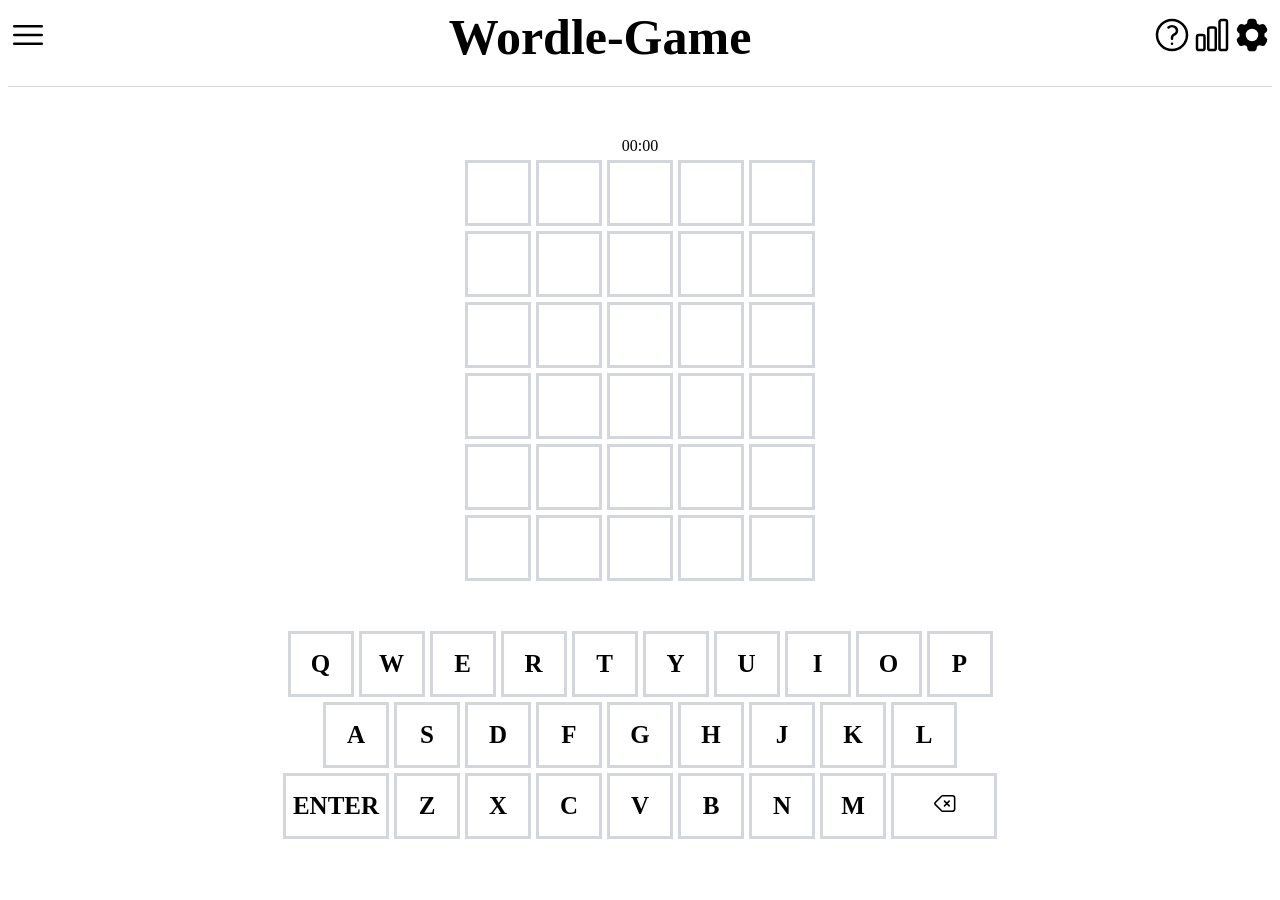
<file: index.html>
<!DOCTYPE html>
<html lang="en">
  <head>
    <meta charset="UTF-8" />
    <meta name="viewport" content="width=device-width, initial-scale=1.0" />
    <title>Wordle-Game</title>
    <link rel="stylesheet" href="css/main.css" />
    <link rel="stylesheet" href="css/header.css" />
    <link rel="stylesheet" href="css/footer.css" />
  </head>
  <body>
    <header>
      <div class="header-column">
        <div class="header-icon">
          <img src="assets/menu.svg" alt="menu" />
        </div>
      </div>
      <div class="header-title">Wordle-Game</div>
      <div class="header-column">
        <div class="header-icon">
          <img src="assets/question.svg" alt="question" />
        </div>
      </div>
      <div class="header-column">
        <div class="header-icon">
          <img src="assets/chart.svg" alt="chart" />
        </div>
      </div>
      <div class="header-column">
        <div class="header-icon">
          <img src="assets/setting.svg" alt="setting" />
        </div>
      </div>
    </header>

    <main>
      <div id="timer">00:00</div>
      <div class="board-row row-0">
        <div class="board-block" data-index="00"></div>
        <div class="board-block" data-index="01"></div>
        <div class="board-block" data-index="02"></div>
        <div class="board-block" data-index="03"></div>
        <div class="board-block" data-index="04"></div>
      </div>
      <div class="board-row row-1">
        <div class="board-block" data-index="10"></div>
        <div class="board-block" data-index="11"></div>
        <div class="board-block" data-index="12"></div>
        <div class="board-block" data-index="13"></div>
        <div class="board-block" data-index="14"></div>
      </div>
      <div class="board-row row-2">
        <div class="board-block" data-index="20"></div>
        <div class="board-block" data-index="21"></div>
        <div class="board-block" data-index="22"></div>
        <div class="board-block" data-index="23"></div>
        <div class="board-block" data-index="24"></div>
      </div>
      <div class="board-row row-3">
        <div class="board-block" data-index="30"></div>
        <div class="board-block" data-index="31"></div>
        <div class="board-block" data-index="32"></div>
        <div class="board-block" data-index="33"></div>
        <div class="board-block" data-index="34"></div>
      </div>
      <div class="board-row row-4">
        <div class="board-block" data-index="40"></div>
        <div class="board-block" data-index="41"></div>
        <div class="board-block" data-index="42"></div>
        <div class="board-block" data-index="43"></div>
        <div class="board-block" data-index="44"></div>
      </div>
      <div class="board-row row-5">
        <div class="board-block" data-index="50"></div>
        <div class="board-block" data-index="51"></div>
        <div class="board-block" data-index="52"></div>
        <div class="board-block" data-index="53"></div>
        <div class="board-block" data-index="54"></div>
      </div>
    </main>

    <footer>
      <div class="keyboard-row row-1">
        <div class="keyboard-column" data-key="Q">Q</div>
        <div class="keyboard-column" data-key="W">W</div>
        <div class="keyboard-column" data-key="E">E</div>
        <div class="keyboard-column" data-key="R">R</div>
        <div class="keyboard-column" data-key="T">T</div>
        <div class="keyboard-column" data-key="Y">Y</div>
        <div class="keyboard-column" data-key="U">U</div>
        <div class="keyboard-column" data-key="I">I</div>
        <div class="keyboard-column" data-key="O">O</div>
        <div class="keyboard-column" data-key="P">P</div>
      </div>
      <div class="keyboard-row row-2">
        <div class="keyboard-column" data-key="A">A</div>
        <div class="keyboard-column" data-key="S">S</div>
        <div class="keyboard-column" data-key="D">D</div>
        <div class="keyboard-column" data-key="F">F</div>
        <div class="keyboard-column" data-key="G">G</div>
        <div class="keyboard-column" data-key="H">H</div>
        <div class="keyboard-column" data-key="J">J</div>
        <div class="keyboard-column" data-key="K">K</div>
        <div class="keyboard-column" data-key="L">L</div>
      </div>
      <div class="keyboard-row row-3">
        <div class="keyboard-column-wide" data-key="ENTER">ENTER</div>
        <div class="keyboard-column" data-key="Z">Z</div>
        <div class="keyboard-column" data-key="X">X</div>
        <div class="keyboard-column" data-key="C">C</div>
        <div class="keyboard-column" data-key="V">V</div>
        <div class="keyboard-column" data-key="B">B</div>
        <div class="keyboard-column" data-key="N">N</div>
        <div class="keyboard-column" data-key="M">M</div>
        <div class="keyboard-column-wide" data-key="BACK">
          <div class="back-space-icon">
            <img src="assets/back-space.svg" alt="back-space" />
          </div>
        </div>
      </div>
    </footer>
    <script src="js/index.js"></script>
  </body>
</html>
</file>
<file: css/main.css>
main {
  display: flex;
  justify-content: center;
  align-items: center;
  gap: 5px;
  flex-direction: column;
  padding-top: 50px;
}

.timer {
  display: flex;
  justify-content: center;
  align-items: center;
  font-size: 30px;
  font-weight: bold;
}

.board-row {
  display: flex;
  justify-content: center;
  align-items: center;
  gap: 5px;
}

.board-block {
  display: flex;
  justify-content: center;
  align-items: center;
  border: 3px solid #d3d6da;
  width: 60px;
  height: 60px;
  font-size: 25px;
  font-weight: bold;
}
</file>
<file: css/header.css>
header {
  display: flex;
  justify-content: space-between;
  align-items: center;
  border-bottom: 1px solid #d3d6da;
  padding-bottom: 20px;
}

.header-title {
  text-align: center;
  flex-grow: 1;
  font-size: 50px;
  font-weight: bold;
}

.header-column {
  display: flex;
}

.header-icon img {
  width: 40px;
  height: 40px;
}
</file>
<file: css/footer.css>
footer {
  display: flex;
  justify-content: center;
  align-items: center;
  gap: 5px;
  flex-direction: column;
  margin-top: 50px;
}

.keyboard-row {
  display: flex;
  justify-content: center;
  align-items: center;
  gap: 5px;
}

.keyboard-column {
  display: flex;
  justify-content: center;
  align-items: center;
  border: 3px solid #d3d6da;
  width: 60px;
  height: 60px;
  font-size: 25px;
  font-weight: bold;
}

.keyboard-column-wide {
  display: flex;
  justify-content: center;
  align-items: center;
  border: 3px solid #d3d6da;
  width: 100px;
  height: 60px;
  font-size: 25px;
  font-weight: bold;
}

.keyboard-column-wide img {
  width: 25px;
  height: 25px;
}
</file>
